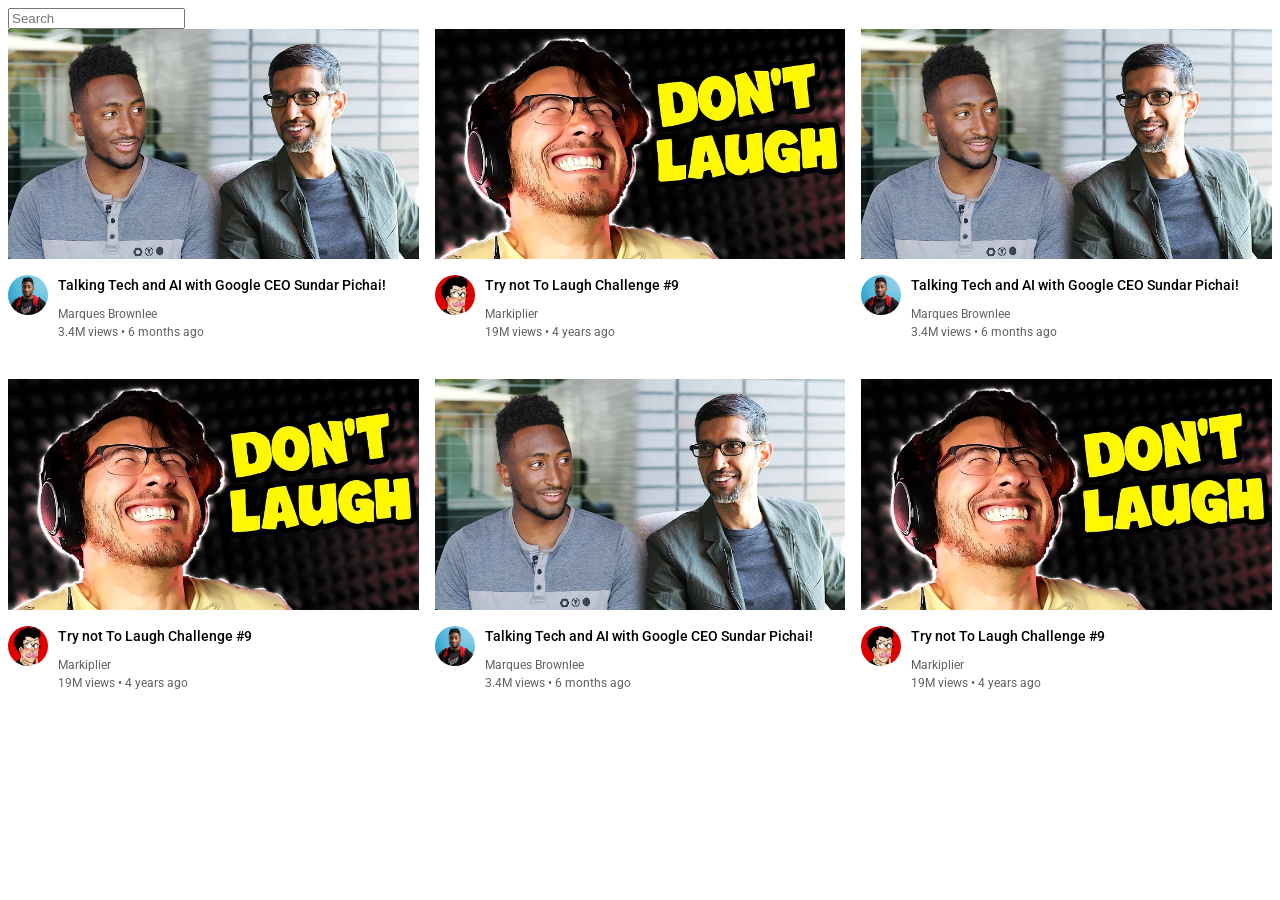
<file: Youtube-Clone/display_prpty.html>
<!DOCTYPE html>
<html>
  <head>
    <title>youtube.com</title>

    <link rel="preconnect" href="https://fonts.googleapis.com">
    <link rel="preconnect" href="https://fonts.gstatic.com" crossorigin>
    <link href="https://fonts.googleapis.com/css2?family=Roboto:ital,wght@0,100..900;1,100..900&display=swap" rel="stylesheet">
    <style>
    
    p{
        font-family: Roboto,Arial;
        margin-top: 0;
        margin-bottom: 0; 
    }
    .search-bar{
        display: block;
    }
    .thumbnail{
        width: 100%;
    }

      .profile-picture{
        width: 40px;
        border-radius: 100%;
      }

      .video-title{
        margin-top: 0;
        font-size: 14px;
        font-weight: 500;
        line-height: 20px;
        margin-bottom: 12px;
      }


      .thumbnail-row{
        margin-bottom: 12px;
      }
 
      .video-author,
      .video-stats{
        font-size: 12px;
        color: rgb(96, 96, 96);
      }

      .video-author{
        margin-bottom: 4px;
      }

      .video-info-grid{
        display: grid;
        grid-template-columns: 50px 1fr;
      }

      .video-grid{
        display: grid;
        grid-template-columns: 1fr 1fr 1fr;
        column-gap: 16px;
        row-gap: 40px;
      }
      
    </style>
  </head>
  <body>
    <!--Display Property - 1. Block element - takes up the entire line, by default elements have this nature in html . 
    2. Inline-block element - only takes the required space. Image and input tag are examples 
    3. Inline element  - appear within the line of text -->
    <input type="search" class="search-bar" placeholder="Search">

    <div class="video-grid">
      <div class="video-preview">
        <div class="thumbnail-row">
            <img class="thumbnail" src="./images/thumbnail-1.webp">
        </div>

        <div class="video-info-grid">
            <div class="channel-picture">
            
                    <img src="images/channel-1.jpeg" alt="Channel 1" class="profile-picture">
            </div>
            <div class="video-info">
                <p class="video-title">
                    Talking Tech and AI with Google CEO Sundar Pichai!
                </p>
                <p class="video-author">
                    Marques Brownlee
                </p>
                <p class="video-stats">
                    3.4M views &bull; 6 months ago
                </p>
            </div>
        </div>
    </div>

    <div class="video-preview">
        <div class="thumbnail-row">
            <img class="thumbnail" src="./images/thumbnail-2.webp">
        </div>

        <div class="video-info-grid">
          <div class="channel-picture">
          
                  <img src="images/channel-2.jpeg" alt="Channel 2" class="profile-picture">
          </div>    
          <div class="video-info">
              <p class="video-title">
                  Try not To Laugh Challenge #9
              </p>
              <p class="video-author">
                  Markiplier
              </p>
              <p class="video-stats">
                  19M views &bull; 4 years ago
              </p>
          </div>
        </div>
    </div>

    <div class="video-preview">
        <div class="thumbnail-row">
            <img class="thumbnail" src="./images/thumbnail-1.webp">
        </div>

        <div class="video-info-grid">
            <div class="channel-picture">
            
                    <img src="images/channel-1.jpeg" alt="Channel 1" class="profile-picture">
            </div>
            <div class="video-info">
                <p class="video-title">
                    Talking Tech and AI with Google CEO Sundar Pichai!
                </p>
                <p class="video-author">
                    Marques Brownlee
                </p>
                <p class="video-stats">
                    3.4M views &bull; 6 months ago
                </p>
            </div>
        </div>
    </div>

    <div class="video-preview">
        <div class="thumbnail-row">
            <img class="thumbnail" src="./images/thumbnail-2.webp">
        </div>

        <div class="video-info-grid">
          <div class="channel-picture">
          
                  <img src="images/channel-2.jpeg" alt="Channel 2" class="profile-picture">
          </div>    
          <div class="video-info">
              <p class="video-title">
                  Try not To Laugh Challenge #9
              </p>
              <p class="video-author">
                  Markiplier
              </p>
              <p class="video-stats">
                  19M views &bull; 4 years ago
              </p>
          </div>
        </div>
    </div>

    <div class="video-preview">
        <div class="thumbnail-row">
            <img class="thumbnail" src="./images/thumbnail-1.webp">
        </div>

        <div class="video-info-grid">
            <div class="channel-picture">
            
                    <img src="images/channel-1.jpeg" alt="Channel 1" class="profile-picture">
            </div>
            <div class="video-info">
                <p class="video-title">
                    Talking Tech and AI with Google CEO Sundar Pichai!
                </p>
                <p class="video-author">
                    Marques Brownlee
                </p>
                <p class="video-stats">
                    3.4M views &bull; 6 months ago
                </p>
            </div>
        </div>
    </div>

    <div class="video-preview">
        <div class="thumbnail-row">
            <img class="thumbnail" src="./images/thumbnail-2.webp">
        </div>

        <div class="video-info-grid">
          <div class="channel-picture">
          
                  <img src="images/channel-2.jpeg" alt="Channel 2" class="profile-picture">
          </div>    
          <div class="video-info">
              <p class="video-title">
                  Try not To Laugh Challenge #9
              </p>
              <p class="video-author">
                  Markiplier
              </p>
              <p class="video-stats">
                  19M views &bull; 4 years ago
              </p>
          </div>
        </div>
    </div>


   

    </div>
    
  </body>
</html>
</file>
